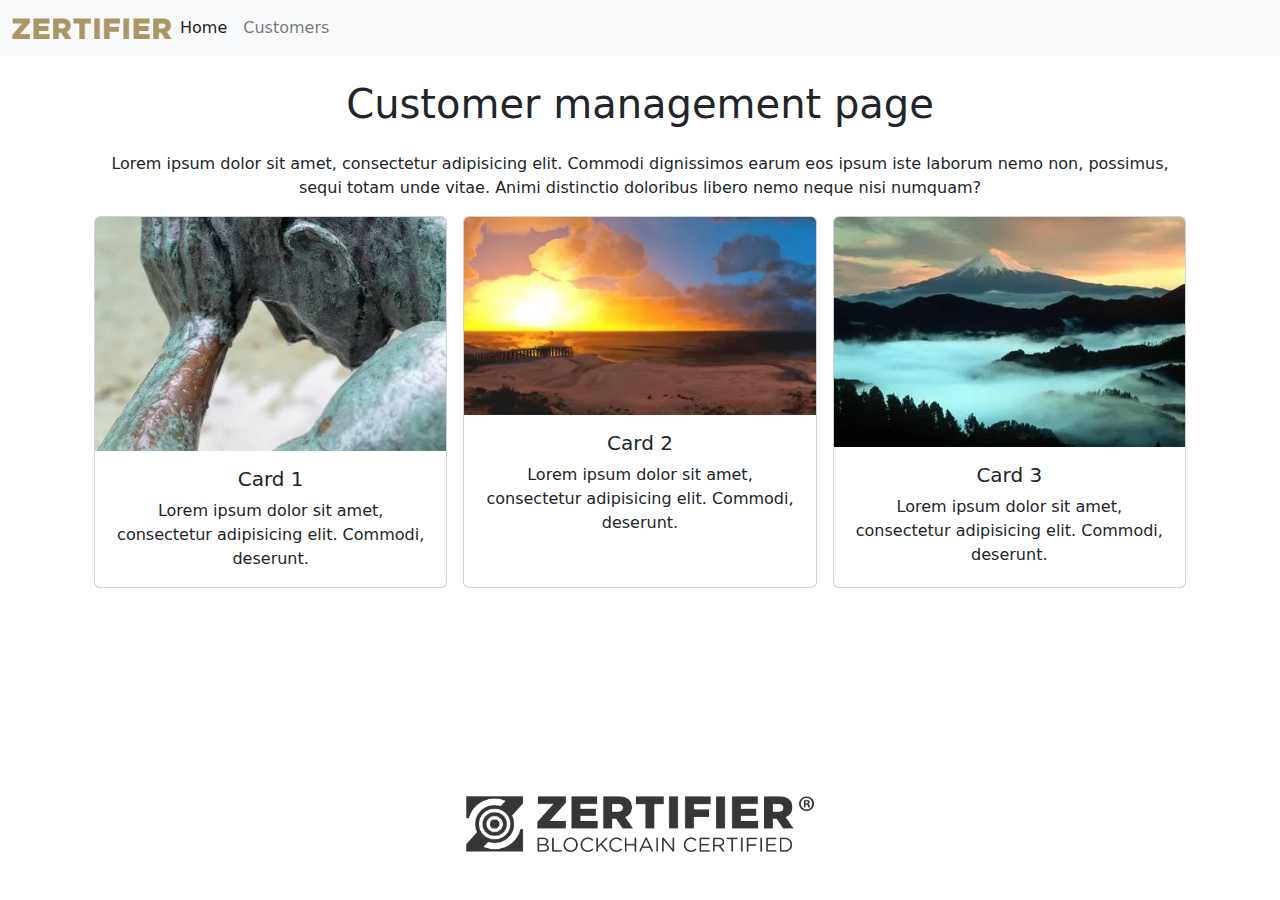
<file: index.html>
<!DOCTYPE html>
<html lang="en">
<head>
    <meta charset="UTF-8">
    <meta name="viewport" content="width=device-width, initial-scale=1.0">
    <link rel="shortcut icon" href="images/zertifier_logos/favicon.ico" type="image/x-icon">
    <title>Customers app</title>
    <link rel="stylesheet" href="./css/bootstrap.min.css">
    <link rel="stylesheet" href="./css/custom.css">
    <script src="./js/bootstrap.bundle.min.js"></script>
</head>
<body class="d-flex flex-column min-vh-100">
<nav class="navbar navbar-expand-lg bg-light">
    <div class="container-fluid">
        <a href="index.html"><img src="images/zertifier_logos/zertifier-title.png" class="image-logo" alt=""></a>
        <button class="navbar-toggler" type="button" data-bs-toggle="collapse" data-bs-target="#navbarNav"
                aria-controls="navbarNav" aria-expanded="false" aria-label="Toggle navigation">
            <span class="navbar-toggler-icon"></span>
        </button>
        <div class="collapse navbar-collapse" id="navbarNav">
            <ul class="navbar-nav">
                <li class="nav-item">
                    <a class="nav-link active" href="index.html">Home</a>
                </li>
                <li class="nav-item">
                    <a class="nav-link" aria-current="page" href="customers.html">Customers</a>
                </li>
            </ul>
        </div>
    </div>
</nav>

<div class="container p-4">
    <h1 class="mx-auto text-center w-auto">Customer management page</h1>
    <p class="mx-auto mt-4 text-center mb-3">Lorem ipsum dolor sit amet, consectetur adipisicing elit. Commodi
        dignissimos
        earum eos ipsum iste laborum nemo non,
        possimus, sequi totam unde vitae. Animi distinctio doloribus libero nemo neque nisi numquam?</p>

    <div class="row g-3">
        <div class="col-12 order-md-first order-1 col-md-6 col-lg-4 d-flex align-items-stretch">
            <div class="card text-center">
                <img class="card-img-top"
                     src="images/statue.webp"
                     alt="top image">
                <div class="card-body">
                    <h5 class="card-title">Card 1</h5>
                    <p class="card-text">Lorem ipsum dolor sit amet, consectetur adipisicing elit. Commodi,
                        deserunt.</p>
                </div>
            </div>
        </div>

        <div class="col-12 order-first col-md-6 col-lg-4 d-flex align-items-stretch">
            <div class="card text-center">
                <img class="card-img-top"
                     src="images/beach.webp"
                     alt="top image">
                <div class="card-body">
                    <h5 class="card-title">Card 2</h5>
                    <p class="card-text">Lorem ipsum dolor sit amet, consectetur adipisicing elit. Commodi,
                        deserunt.</p>
                </div>
            </div>
        </div>

        <div class="col-12 order-1 order-md-last col-md-6 col-lg-4 d-flex align-items-stretch">
            <div class="card text-center">
                <img class="card-img-top"
                     src="images/mountain.webp"
                     alt="top image">
                <div class="card-body">
                    <h5 class="card-title">Card 3</h5>
                    <p class="card-text">Lorem ipsum dolor sit amet, consectetur adipisicing elit. Commodi,
                        deserunt.</p>
                </div>
            </div>
        </div>
    </div>
</div>
<footer class="mt-auto row container m-auto mb-5">
    <img src="images/zertifier_logos/zertifier_logo_horizontal_7.png" alt="zertifier logo horizntal"
         class="text-center col col-md-7 col-lg-4 m-md-auto">
</footer>
</body>
</html>
</file>
<file: css/custom.css>
.image-logo {
    width: 10rem;
}
</file>
